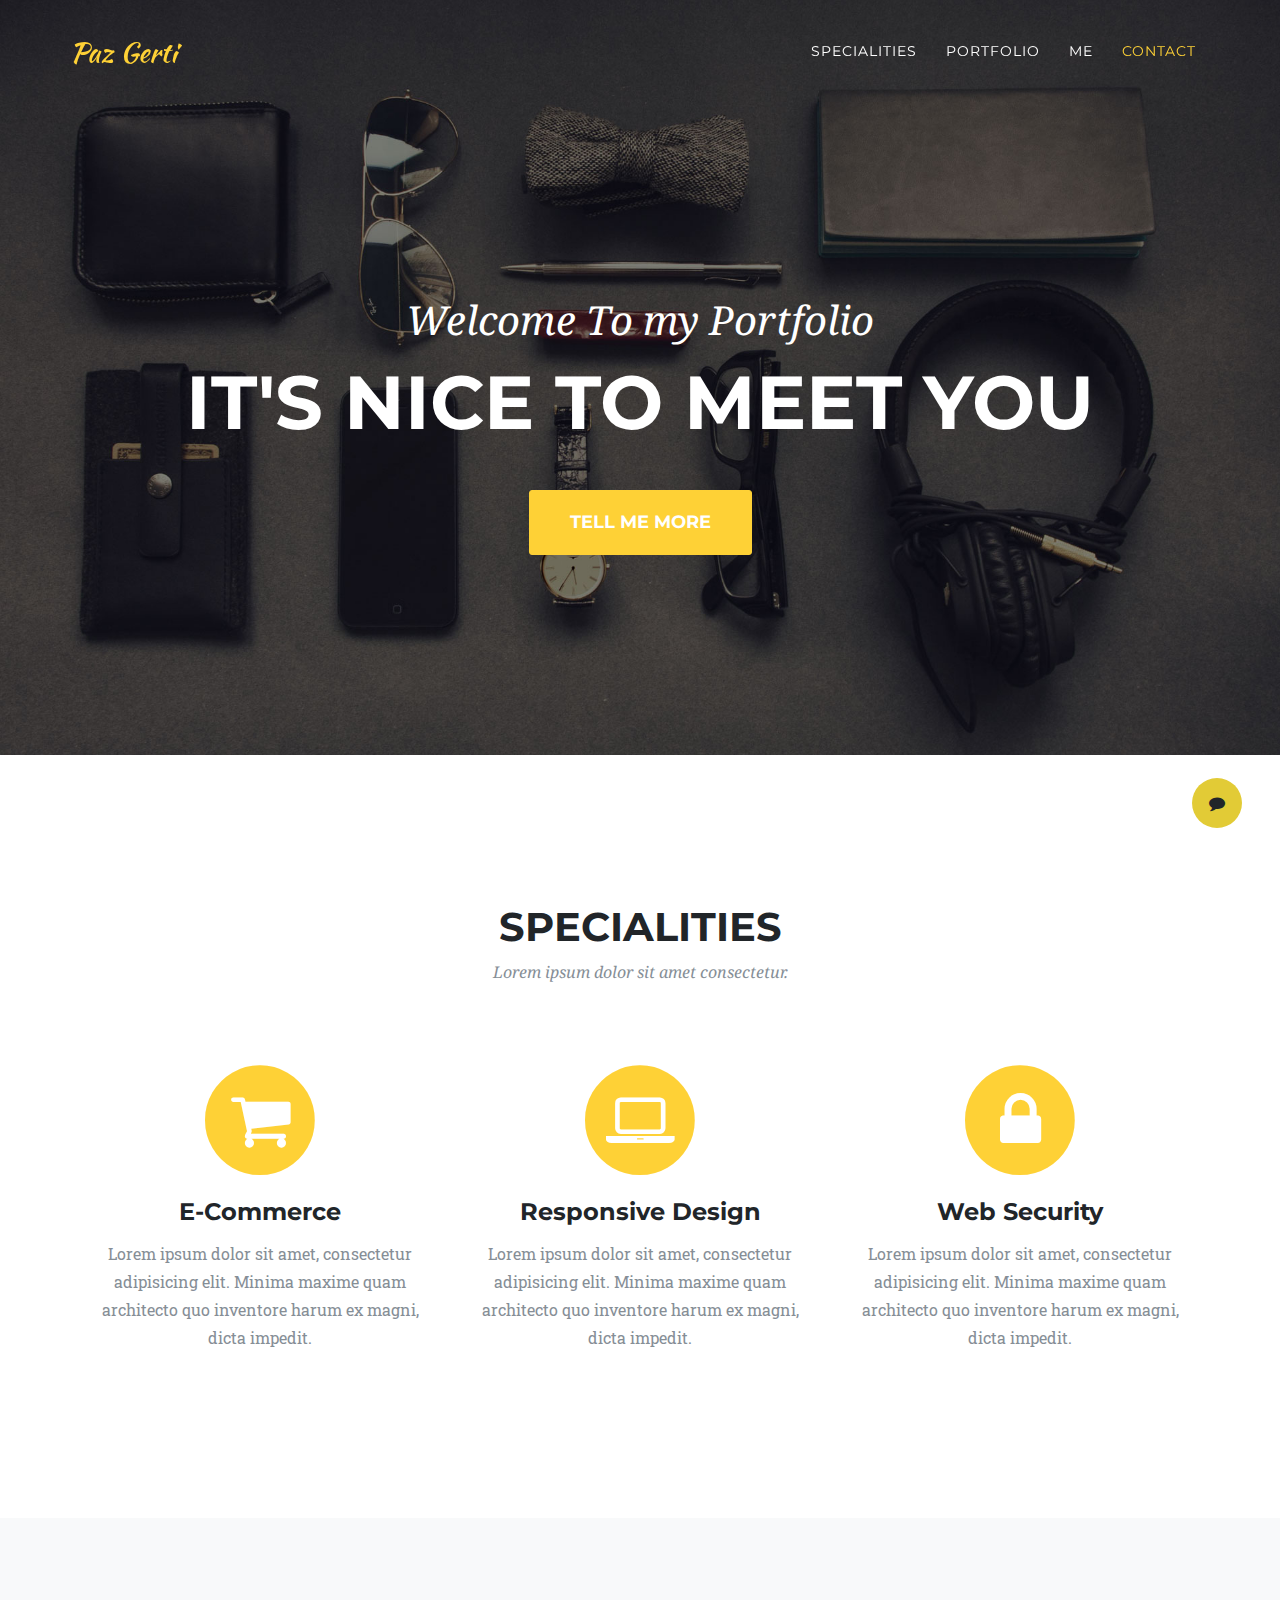
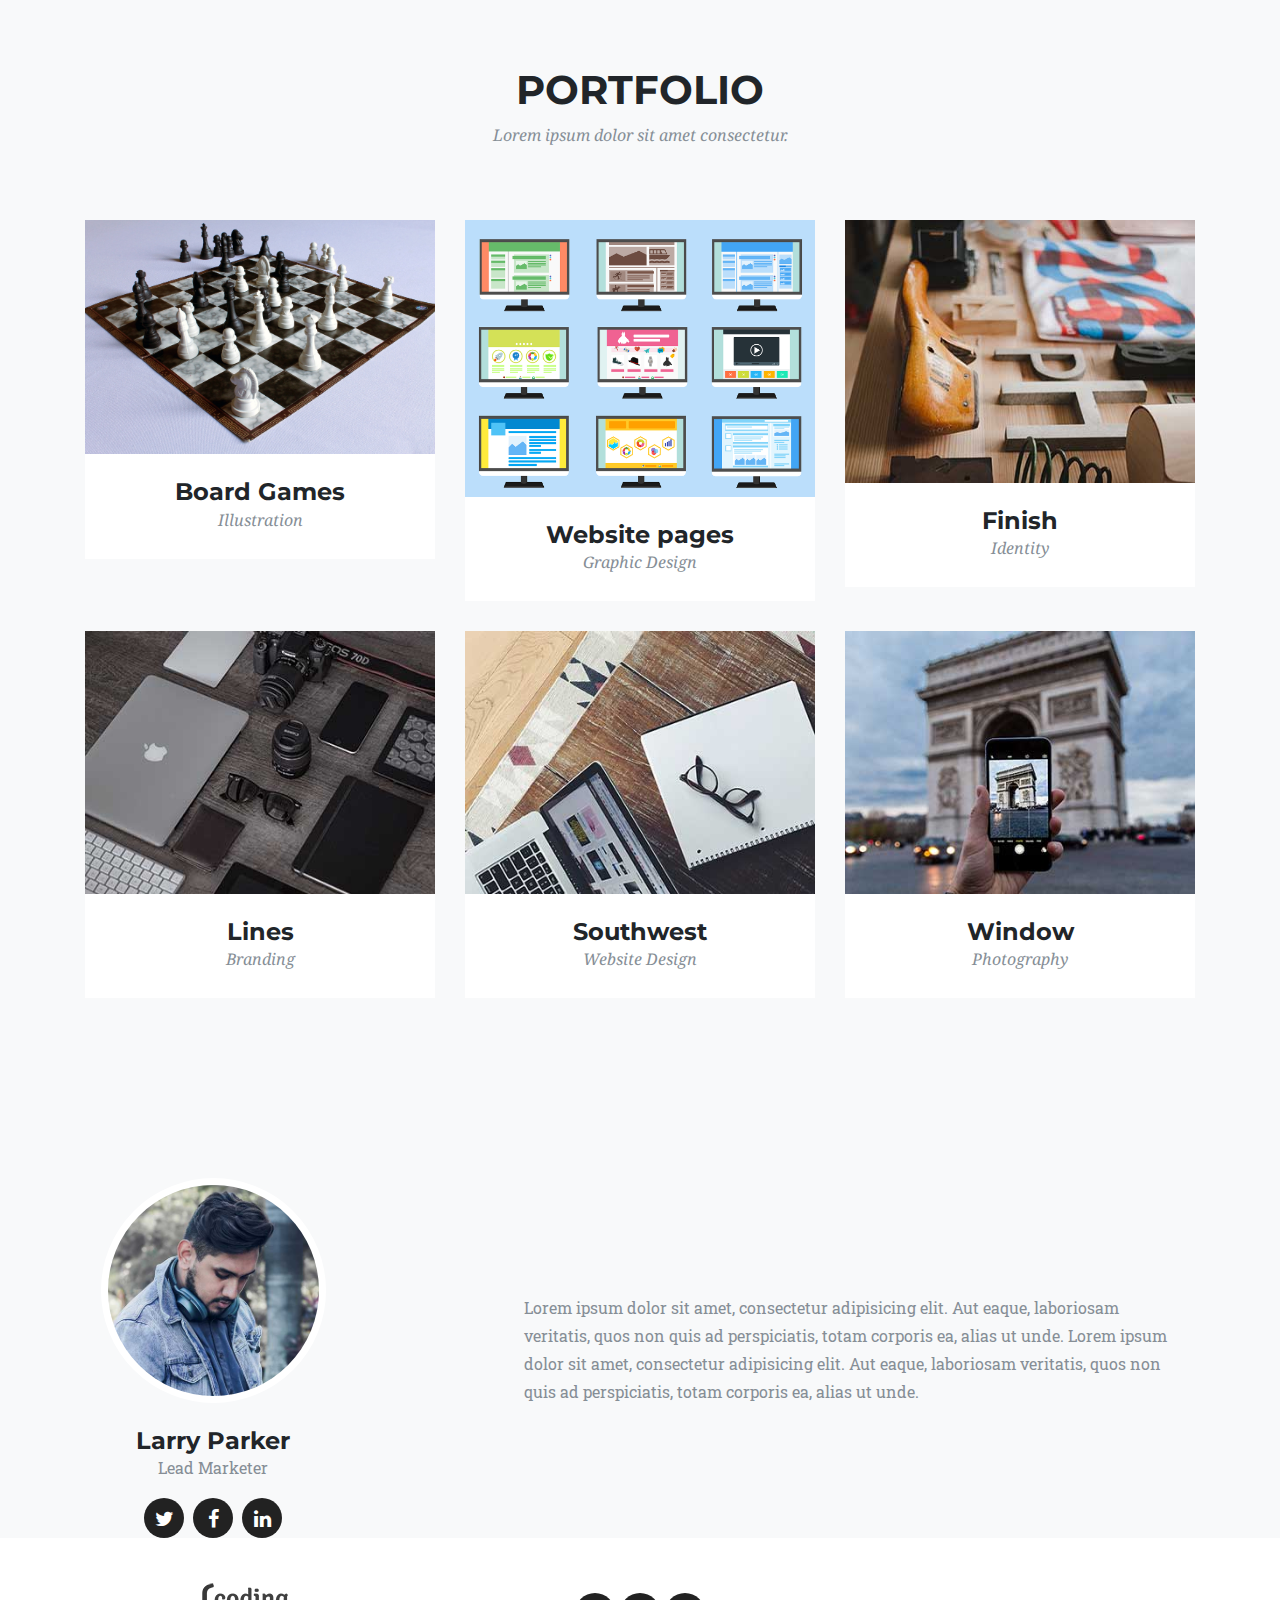
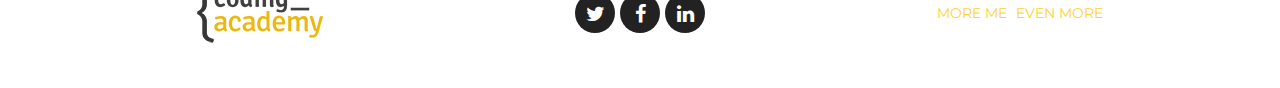
<file: index.html>
<!DOCTYPE html>
<html lang="en">

<head>

  <meta charset="utf-8">
  <meta name="viewport" content="width=device-width, initial-scale=1, shrink-to-fit=no">
  <meta name="description" content="">
  <meta name="author" content="">

  <title>Coding Academy</title>

  <!-- Bootstrap core CSS -->
  <link href="vendor/bootstrap/css/bootstrap.min.css" rel="stylesheet">

  <!-- Custom fonts for this template -->
  <link href="vendor/font-awesome/css/font-awesome.min.css" rel="stylesheet" type="text/css">
  <link href="https://fonts.googleapis.com/css?family=Montserrat:400,700" rel="stylesheet" type="text/css">
  <link href='https://fonts.googleapis.com/css?family=Kaushan+Script' rel='stylesheet' type='text/css'>
  <link href='https://fonts.googleapis.com/css?family=Droid+Serif:400,700,400italic,700italic' rel='stylesheet'
    type='text/css'>
  <link href='https://fonts.googleapis.com/css?family=Roboto+Slab:400,100,300,700' rel='stylesheet' type='text/css'>

  <!-- Custom styles for this template -->
  <link href="css/ca-gallery.css" rel="stylesheet">

</head>

<body id="page-top">
  <div class="offcanvas-btn" onClick="openCanvas()">
    <i class="fa fa-comment" aria-hidden="true"></i>
  </div>
  <aside class="offcanvas-aside">

    <!-- Contact -->
    <section id="contact" style="height:100%;">
      <div class="form-style-6">
        <h1>Contact Me</h1>
        <form>
        <input class="email" type="email" name="field1" placeholder="Your E-mail Address" />
        <input class="subject" type="text" name="field2" placeholder="Subject" />
        <textarea class="txt" name="field3" placeholder="Type your Message"></textarea>
        <input class="submit" type="submit" value="Submit" onclick="sendMail()"/>
        </form>
        </div>
    </section>

  </aside>

  <!-- Navigation -->
  <nav class="navbar navbar-expand-lg navbar-dark fixed-top" id="mainNav">
    <div class="container">
      <a class="navbar-brand js-scroll-trigger" href="#page-top">Paz Gerti</a>
      <button class="navbar-toggler navbar-toggler-right" type="button" data-toggle="collapse"
        data-target="#navbarResponsive" aria-controls="navbarResponsive" aria-expanded="false"
        aria-label="Toggle navigation">
        <i class="fa fa-bars"></i>
      </button>
      <div class="collapse navbar-collapse" id="navbarResponsive">
        <ul class="navbar-nav ml-auto">
          <li class="nav-item">
            <a class="nav-link js-scroll-trigger" href="#services">Specialities</a>
          </li>
          <li class="nav-item">
            <a class="nav-link js-scroll-trigger" href="#portfolio">Portfolio</a>
          </li>
          <li class="nav-item">
            <a class="nav-link js-scroll-trigger" href="#me">Me</a>
          </li>
          <li class="nav-item">
            <a class="nav-link js-scroll-trigger" href="#contact">Contact</a>
          </li>
        </ul>
      </div>
    </div>
  </nav>

  <!-- Header -->
  <header class="masthead">
    <div class="container">
      <div class="intro-text">
        <div class="intro-lead-in">Welcome To my Portfolio</div>
        <div class="intro-heading">It's Nice To Meet You</div>
        <a class="btn btn-xl js-scroll-trigger" href="#services">Tell Me More</a>
      </div>
    </div>
  </header>

  <!-- Services -->
  <section id="services">
    <div class="container">
      <div class="row">
        <div class="col-lg-12 text-center">
          <h2 class="section-heading">Specialities</h2>
          <h3 class="section-subheading text-muted">Lorem ipsum dolor sit amet consectetur.</h3>
        </div>
      </div>
      <div class="row text-center">
        <div class="col-md-4">
          <span class="fa-stack fa-4x">
            <i class="fa fa-circle fa-stack-2x text-primary"></i>
            <i class="fa fa-shopping-cart fa-stack-1x fa-inverse"></i>
          </span>
          <h4 class="service-heading">E-Commerce</h4>
          <p class="text-muted">Lorem ipsum dolor sit amet, consectetur adipisicing elit. Minima maxime quam architecto
            quo inventore harum ex
            magni, dicta impedit.</p>
        </div>
        <div class="col-md-4">
          <span class="fa-stack fa-4x">
            <i class="fa fa-circle fa-stack-2x text-primary"></i>
            <i class="fa fa-laptop fa-stack-1x fa-inverse"></i>
          </span>
          <h4 class="service-heading">Responsive Design</h4>
          <p class="text-muted">Lorem ipsum dolor sit amet, consectetur adipisicing elit. Minima maxime quam architecto
            quo inventore harum ex
            magni, dicta impedit.</p>
        </div>
        <div class="col-md-4">
          <span class="fa-stack fa-4x">
            <i class="fa fa-circle fa-stack-2x text-primary"></i>
            <i class="fa fa-lock fa-stack-1x fa-inverse"></i>
          </span>
          <h4 class="service-heading">Web Security</h4>
          <p class="text-muted">Lorem ipsum dolor sit amet, consectetur adipisicing elit. Minima maxime quam architecto
            quo inventore harum ex
            magni, dicta impedit.</p>
        </div>
      </div>
    </div>
  </section>

  <!-- Portfolio Grid -->
  <section class="bg-light" id="portfolio">
    <div class="container">
      <div class="row">
        <div class="col-lg-12 text-center">
          <h2 class="section-heading">Portfolio</h2>
          <h3 class="section-subheading text-muted">Lorem ipsum dolor sit amet consectetur.</h3>
        </div>
      </div>
      <div class="row">

        <!-- Board games -->
        <div class="col-md-4 col-sm-6 portfolio-item">
          <a class="portfolio-link" data-type="games" data-toggle="modal" href="#portfolioModal">
            <div class="portfolio-hover">
              <div class="portfolio-hover-content">
                <i class="fa fa-plus fa-3x"></i>
              </div>
            </div>
            <img class="img-fluid" src="img/portfolio/game3.jpg" alt="">
          </a>
          <div class="portfolio-caption">
            <h4>Board Games</h4>
            <p class="text-muted">Illustration</p>
          </div>
        </div>
        <div class="col-md-4 col-sm-6 portfolio-item">
          <a class="portfolio-link" data-type="webs" data-toggle="modal" href="#portfolioModal">
            <div class="portfolio-hover">
              <div class="portfolio-hover-content">
                <i class="fa fa-plus fa-3x"></i>
              </div>
            </div>
            <img class="img-fluid" src="img/web-page/website.png" alt="">
          </a>
          <div class="portfolio-caption">
            <h4>Website pages</h4>
            <p class="text-muted">Graphic Design</p>
          </div>
        </div>
        <div class="col-md-4 col-sm-6 portfolio-item">
          <a class="portfolio-link" data-toggle="modal" href="#portfolioModal3">
            <div class="portfolio-hover">
              <div class="portfolio-hover-content">
                <i class="fa fa-plus fa-3x"></i>
              </div>
            </div>
            <img class="img-fluid" src="img/portfolio/03-thumbnail.jpg" alt="">
          </a>
          <div class="portfolio-caption">
            <h4>Finish</h4>
            <p class="text-muted">Identity</p>
          </div>
        </div>
        <div class="col-md-4 col-sm-6 portfolio-item">
          <a class="portfolio-link" data-toggle="modal" href="#portfolioModal4">
            <div class="portfolio-hover">
              <div class="portfolio-hover-content">
                <i class="fa fa-plus fa-3x"></i>
              </div>
            </div>
            <img class="img-fluid" src="img/portfolio/04-thumbnail.jpg" alt="">
          </a>
          <div class="portfolio-caption">
            <h4>Lines</h4>
            <p class="text-muted">Branding</p>
          </div>
        </div>
        <div class="col-md-4 col-sm-6 portfolio-item">
          <a class="portfolio-link" data-toggle="modal" href="#portfolioModal5">
            <div class="portfolio-hover">
              <div class="portfolio-hover-content">
                <i class="fa fa-plus fa-3x"></i>
              </div>
            </div>
            <img class="img-fluid" src="img/portfolio/05-thumbnail.jpg" alt="">
          </a>
          <div class="portfolio-caption">
            <h4>Southwest</h4>
            <p class="text-muted">Website Design</p>
          </div>
        </div>
        <div class="col-md-4 col-sm-6 portfolio-item">
          <a class="portfolio-link" data-toggle="modal" href="#portfolioModal6">
            <div class="portfolio-hover">
              <div class="portfolio-hover-content">
                <i class="fa fa-plus fa-3x"></i>
              </div>
            </div>
            <img class="img-fluid" src="img/portfolio/06-thumbnail.jpg" alt="">
          </a>
          <div class="portfolio-caption">
            <h4>Window</h4>
            <p class="text-muted">Photography</p>
          </div>
        </div>
      </div>
    </div>
  </section>


  <!-- Me -->
  <section class="bg-light" id="me" style="padding: 0px;">
    <div class="row">
      <div class="col-sm-4">
        <div class="team-member">
          <img class="mx-auto rounded-circle" src="img/team/2.jpg" alt="">
          <h4>Larry Parker</h4>
          <p class="text-muted">Lead Marketer</p>
          <ul class="list-inline social-buttons">
            <li class="list-inline-item">
              <a href="#">
                <i class="fa fa-twitter"></i>
              </a>
            </li>
            <li class="list-inline-item">
              <a href="#">
                <i class="fa fa-facebook"></i>
              </a>
            </li>
            <li class="list-inline-item">
              <a href="#">
                <i class="fa fa-linkedin"></i>
              </a>
            </li>
          </ul>
        </div>
      </div>
      <div class="col-sm-8 flex-align-center">
        <p class="large text-muted  about-description">Lorem ipsum dolor sit amet, consectetur adipisicing elit. Aut
          eaque, laboriosam veritatis, quos non quis ad perspiciatis,
          totam corporis ea, alias ut unde. Lorem ipsum dolor sit amet, consectetur adipisicing elit. Aut eaque,
          laboriosam veritatis, quos non quis ad perspiciatis,
          totam corporis ea, alias ut unde.</p>
      </div>
    </div>
  </section>


  <!-- Footer -->
  <footer>
    <div class="container">
      <div class="row">
        <div class="col-md-4 flex-align-center">
          <a href="http://coding-academy.org" target="_blank">
            <img src="./img/ca-logo.png" alt="">
          </a>
        </div>
        <div class="col-md-4 flex-align-center">
          <ul class="list-inline social-buttons flex-align-center">
            <li class="list-inline-item">
              <a href="#">
                <i class="fa fa-twitter"></i>
              </a>
            </li>
            <li class="list-inline-item flex-align-center">
              <a href="#">
                <i class="fa fa-facebook"></i>
              </a>
            </li>
            <li class="list-inline-item">
              <a href="#">
                <i class="fa fa-linkedin"></i>
              </a>
            </li>
          </ul>
        </div>
        <div class="col-md-4 flex-align-center">
          <ul class="list-inline quicklinks">
            <li class="list-inline-item">
              <a href="#">More Me</a>
            </li>
            <li class="list-inline-item">
              <a href="#">Even More</a>
            </li>
          </ul>
        </div>
      </div>
    </div>
  </footer>

  <!-- Portfolio Modals -->

  <!-- Modal 1 -->
  <div class="portfolio-modal modal fade" id="portfolioModal" tabindex="-1" role="dialog" aria-hidden="true">
    <div class="modal-dialog">
      <div class="modal-content">
        <div class="close-modal" data-dismiss="modal">
          <div class="lr">
            <div class="rl"></div>
          </div>
        </div>

        <div class="container">
          <div class="row">
            <div class="col-lg-8 mx-auto">
              <!-- test  -->
              <div class="modal-body">
              </div>
            </div>
          </div>
        </div>
      </div>
    </div>
  </div>



  <!-- Bootstrap core JavaScript -->
  <script src="vendor/jquery/jquery.min.js"></script>
  <script src="vendor/popper/popper.min.js"></script>
  <script src="vendor/bootstrap/js/bootstrap.min.js"></script>

  <!-- Plugin JavaScript -->
  <script src="vendor/jquery-easing/jquery.easing.min.js"></script>

  <!-- Custom scripts for this template -->
  <script src="js/ca-gallery.js"></script>
  <script src="js/offCanvas.js"></script>
  <script src="js/main.js"></script>
  <script src="js/service-modal.js"></script>
  <script src="js/controller-modal.js"></script>


</body>

</html>
</file>
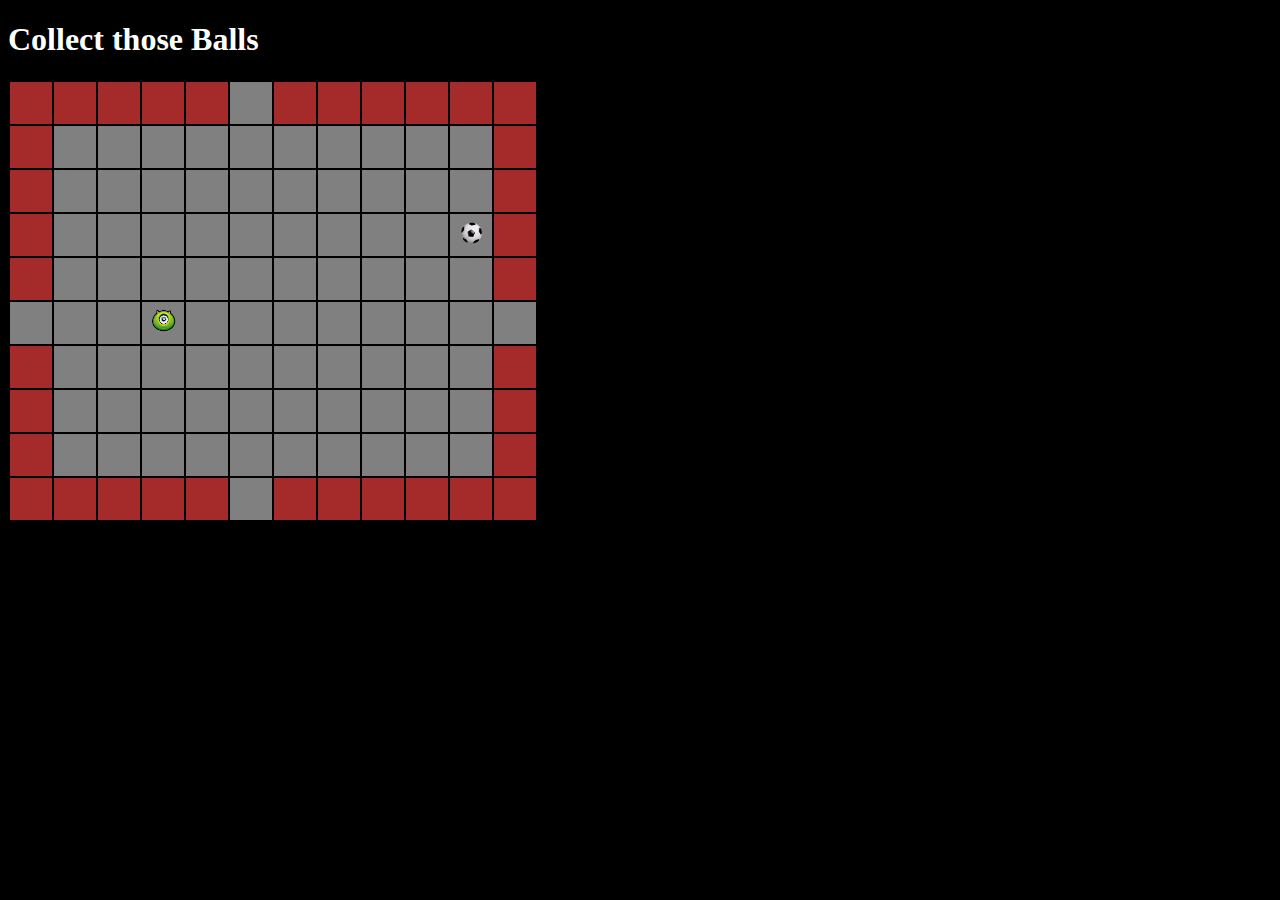
<file: proj/ball-board-proj/index.html>
<!doctype html>
<html lang="en">

<head>
  <meta charset="utf-8">
  <title>Collecting Balls</title>
  <link rel="stylesheet" href="css/style.css">
</head>

<body onload="init()" onkeyup="handleKey(event)">
  <h1>Collect those Balls</h1>
  <table>
    <tbody class="board"></tbody>
  </table>
  <button class="restart" onclick="restartGame(this)">Restart</button>
  <script src="js/app.js"></script>
</body>

</html>
</file>
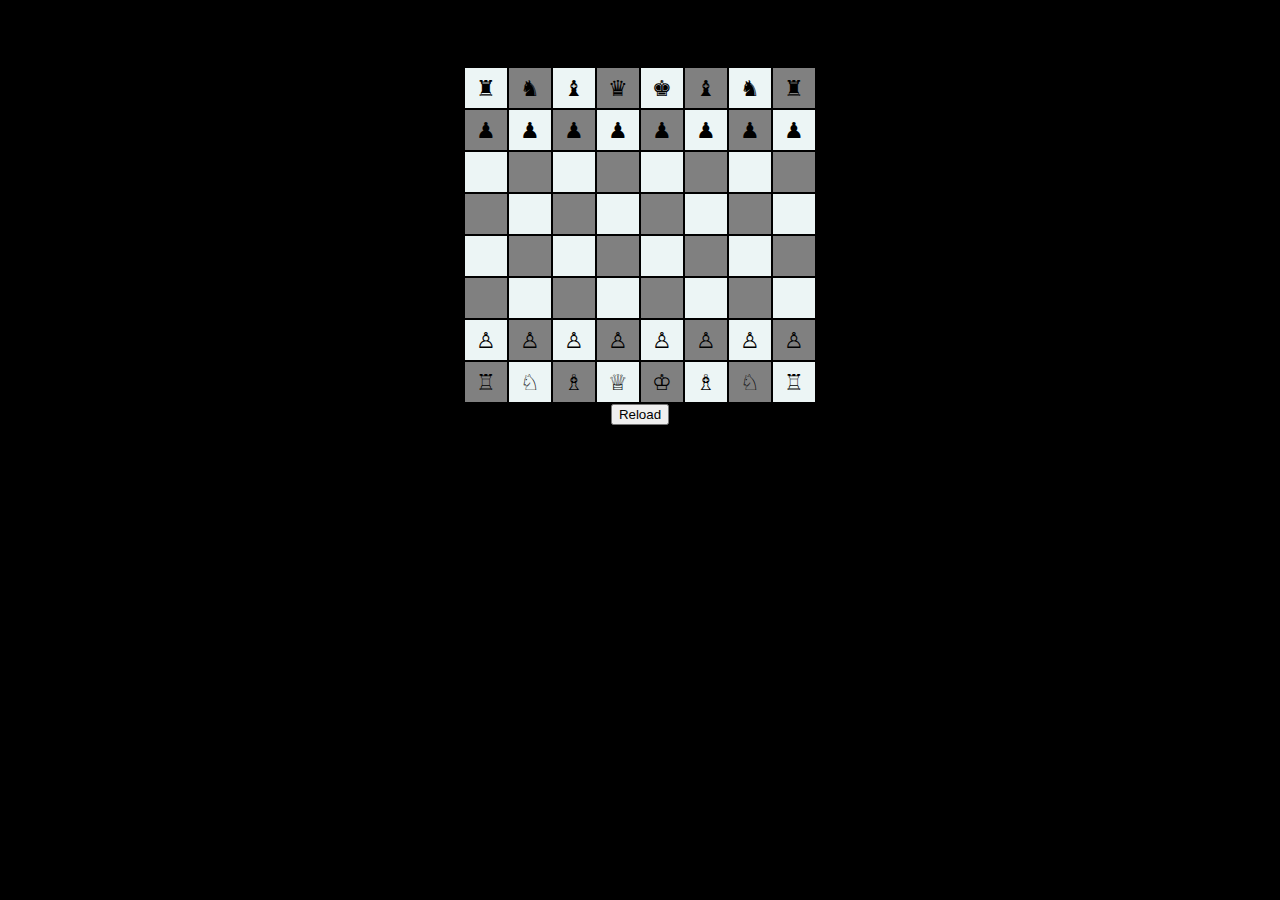
<file: proj/chess-proj/index.html>
<html>
    <head>
        <title>Playing Chess</title>
        <meta charset="utf-8" />
        <link rel="stylesheet" href="css/main.css">
    </head>
    
    <body onload="restartGame()" >

        <h1>Playing Chess</h1>
        
        <table class="center">
            <tbody class="game-board"></tbody>
        </table>


        <button onclick="restartGame()">Reload</button>
        <script src="js/main.js"></script>    
    </body>
    
    
</html>
</file>
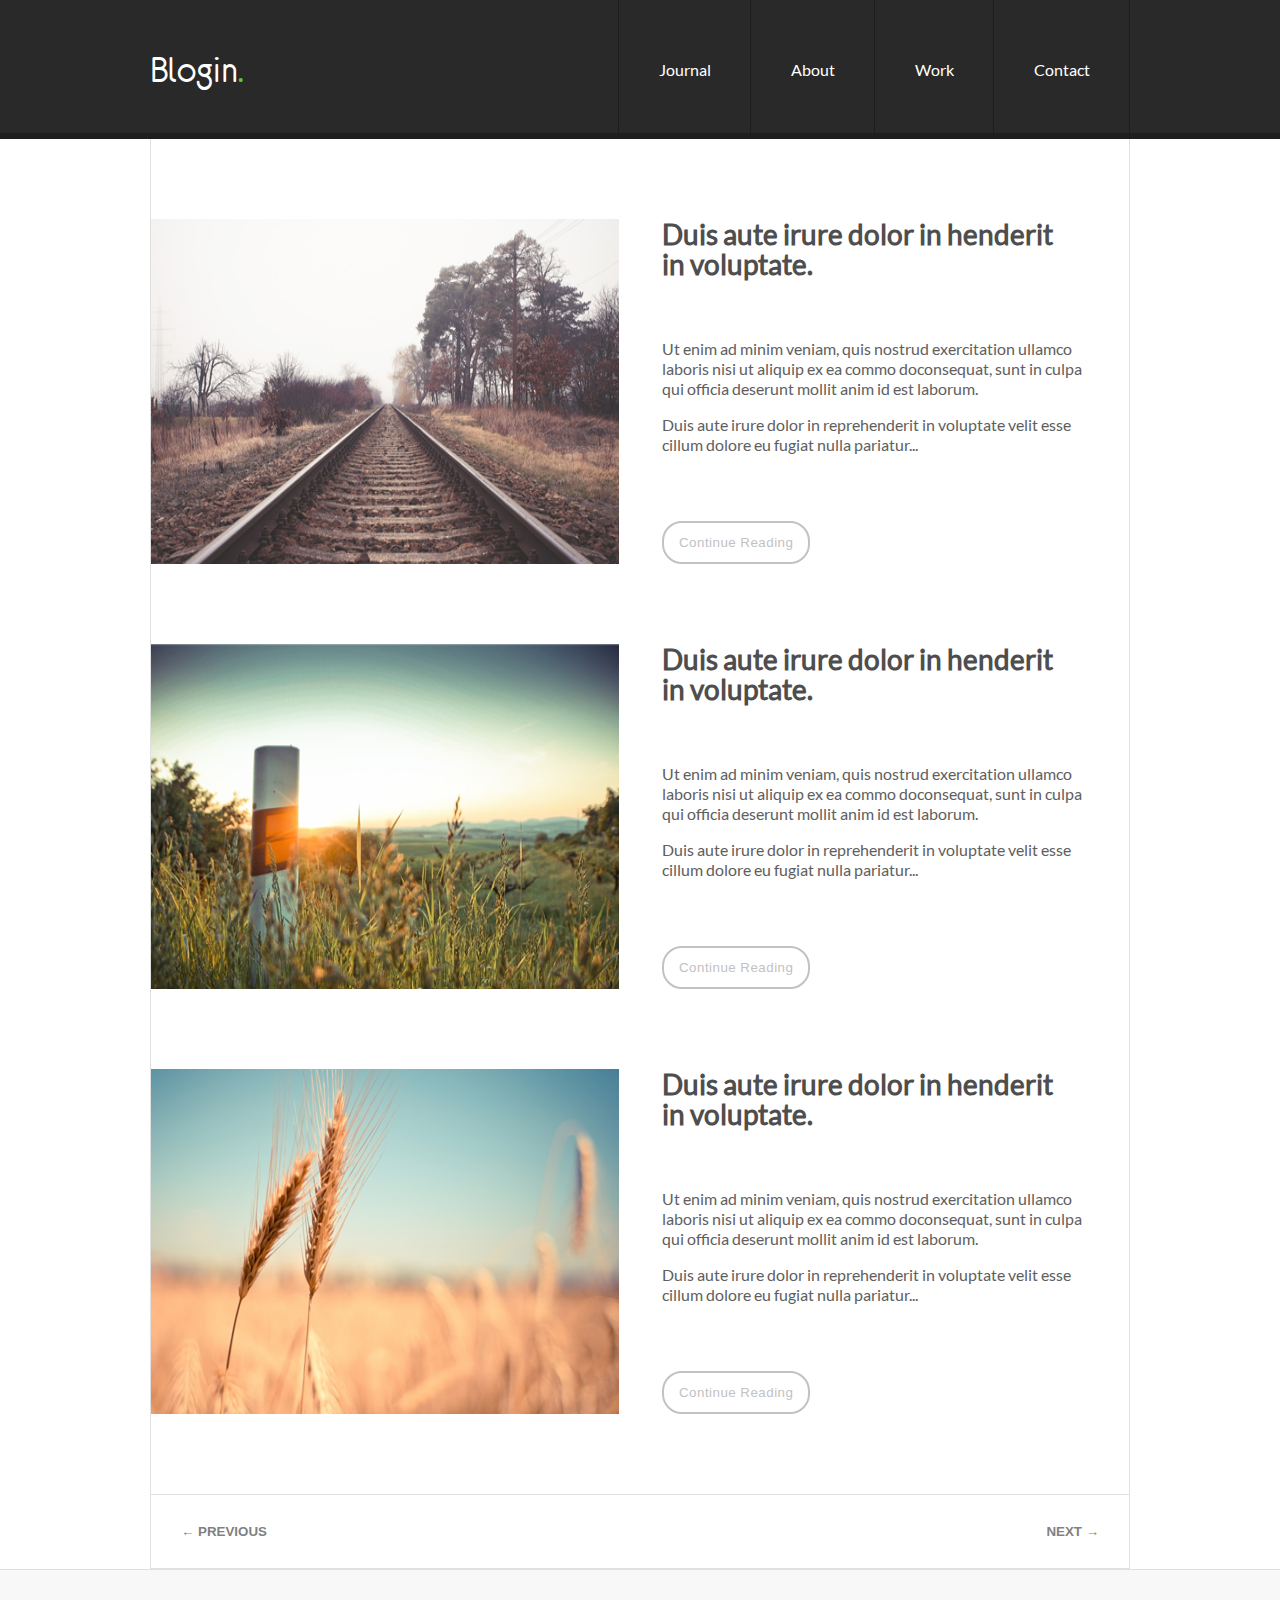
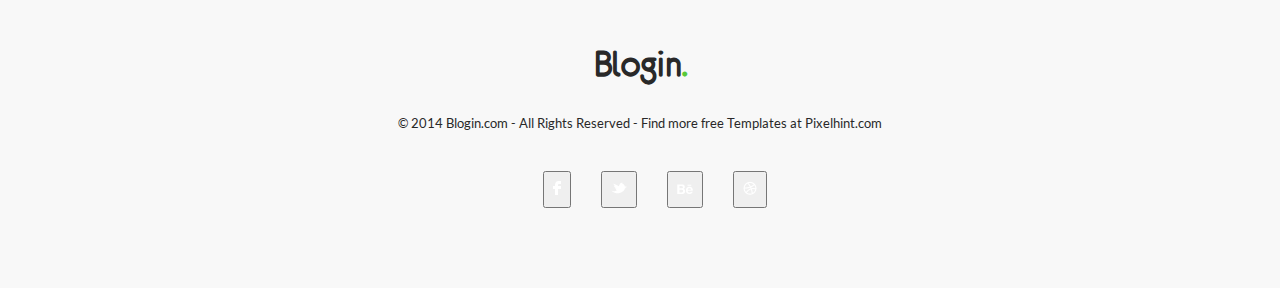
<file: proj/live-page/index.html>
<!DOCTYPE html>
<html lang="en">

<head>
    <meta charset="UTF-8">
    <meta name="viewport" content="width=device-width, initial-scale=1.0">
    <meta http-equiv="X-UA-Compatible" content="ie=edge">
    <title>Document</title>
    <link rel="stylesheet" href="styles/style.css">

    <link rel="stylesheet" href="styles/style-media.css">
</head>

<body>

    <div class="screen" onclick="toggleMenu()"></div>
    <div class="second-screen"></div>

    <header class="main-header">
        <div class="container flex space-between align-center">
            <div class="logo">Blogin<span>.</span></div>
            <button class="menu-btn" onclick="toggleMenu()">☰</button>
            <ul class="main-nav flex clean-list">
                <li class="flex justify-center" onmouseleave="removeSubHeader()">
                    <a href="#" onclick="toggleSubHeader()" onmouseenter="addSubHeader()">Journal</a>
                    <section class="sub-header">
                        <ul class="clean-list">
                            <li>Oktober 2016</li>
                            <li>January 2017</li>
                            <li>April 2017</li>
                            <li>July 2017 </li>
                        </ul>
                    </section>
                </li>
                <li><a href="#">About</a></li>
                <li><a href="#">Work</a></li>
                <li><a href="#">Contact</a></li>
            </ul>
        </div>
    </header>



    <main class="card-container container border">
        <section class="card flex">
            <img class="card-image block" src="img/Layer_2.png">
            <div class="card-content">
                <h2>Duis aute irure dolor in
                    henderit in voluptate.</h2>
                <p>Ut enim ad minim veniam, quis nostrud exercitation ullamco laboris nisi ut aliquip ex ea commo
                    doconsequat, sunt in culpa qui officia deserunt mollit anim id est laborum.</p>
                <p>
                    Duis aute irure dolor in reprehenderit in voluptate velit esse cillum dolore eu fugiat nulla
                    pariatur...
                </p>
                <button onclick="toggleContent()">Continue Reading</button>
            </div>
            <div class="more-content">
                <h3>Join us to get access to the latest stories</h3>
                <p>Lorem ipsum dolor sit, amet consectetur adipisicing elit. Nobis dolores eaque cum cupiditate quo at,
                    officia porro corporis. Consequatur harum a unde quae sunt iusto veniam enim, consectetur sed.</p>
                <form class="form">
                    <input type="email" class="form__field" placeholder="Your E-Mail Address" />
                    <button class="content-btn">Submit</button>
                    <button class="content-btn" onclick="toggleContent()">Close</button>
                </form>
            </div>
        </section>
        <section class="card flex">
            <img class="card-image block" src="img/Layer_3.png">
            <div class="card-content">
                <h2>Duis aute irure dolor in
                    henderit in voluptate.</h2>
                <p>Ut enim ad minim veniam, quis nostrud exercitation ullamco laboris nisi ut aliquip ex ea commo
                    doconsequat, sunt in culpa qui officia deserunt mollit anim id est laborum.</p>
                <p>
                    Duis aute irure dolor in reprehenderit in voluptate velit esse cillum dolore eu fugiat nulla
                    pariatur...
                </p>
                <button onclick="toggleContent()">Continue Reading</button>
            </div>
        </section>
        <section class="card flex p-bottom">
            <img class="card-image block" src="img/Layer_4.png">
            <div class="card-content">
                <h2>Duis aute irure dolor in
                    henderit in voluptate.</h2>
                <p>Ut enim ad minim veniam, quis nostrud exercitation ullamco laboris nisi ut aliquip ex ea commo
                    doconsequat, sunt in culpa qui officia deserunt mollit anim id est laborum.</p>
                <p>
                    Duis aute irure dolor in reprehenderit in voluptate velit esse cillum dolore eu fugiat nulla
                    pariatur...
                </p>
                <button onclick="toggleContent()">Continue Reading</button>
            </div>
        </section>
        <div class="paging container flex space-between">
            <button class="paging-bt"><strong> ← PREVIOUS</strong></button>
            <button class="paging-bt"><strong>NEXT →</strong></button>
        </div>
    </main>

    <footer>
        <h2 class="logo">Blogin<span>.</span></h2>
        <small>© 2014 Blogin.com - All Rights Reserved - Find more free Templates at Pixelhint.com</small>
        <div class=" m-top footer-links flex ">
            <button><img src="img/F.png"></button>
            <button><img src="img/L.png"></button>
            <button><img src="img/E.png"></button>
            <button><img src="img/D.png"></button>
        </div>
    </footer>

    <script>

        var gIsShownSubHead = false;

        var elMenu = document.querySelector('.main-nav');
        function toggleMenu() {
            document.body.classList.toggle('open-menu');
            if(gIsShownSubHead) toggleSubHeader();
        }

        var elContent = document.querySelector('.more-content');
        function toggleContent() {
            elContent.classList.toggle('visible');
            document.querySelector('.second-screen').classList.toggle('visible');
        }

        function addSubHeader() {
            if (checkScreenResize())
                document.querySelector('.sub-header').classList.add('effect');
        }

        function removeSubHeader() {
            if (checkScreenResize())
                document.querySelector('.sub-header').classList.remove('effect');
        }

        function toggleSubHeader() {
            if (!checkScreenResize())
                document.querySelector('.sub-header').classList.toggle('effect');
            gIsShownSubHead = !gIsShownSubHead;
        }


        function checkScreenResize() {
            var width = parseInt(window.innerWidth);
            if (width <= 600) return false;
            return true;
        }


    </script>
</body>

</html>
</file>
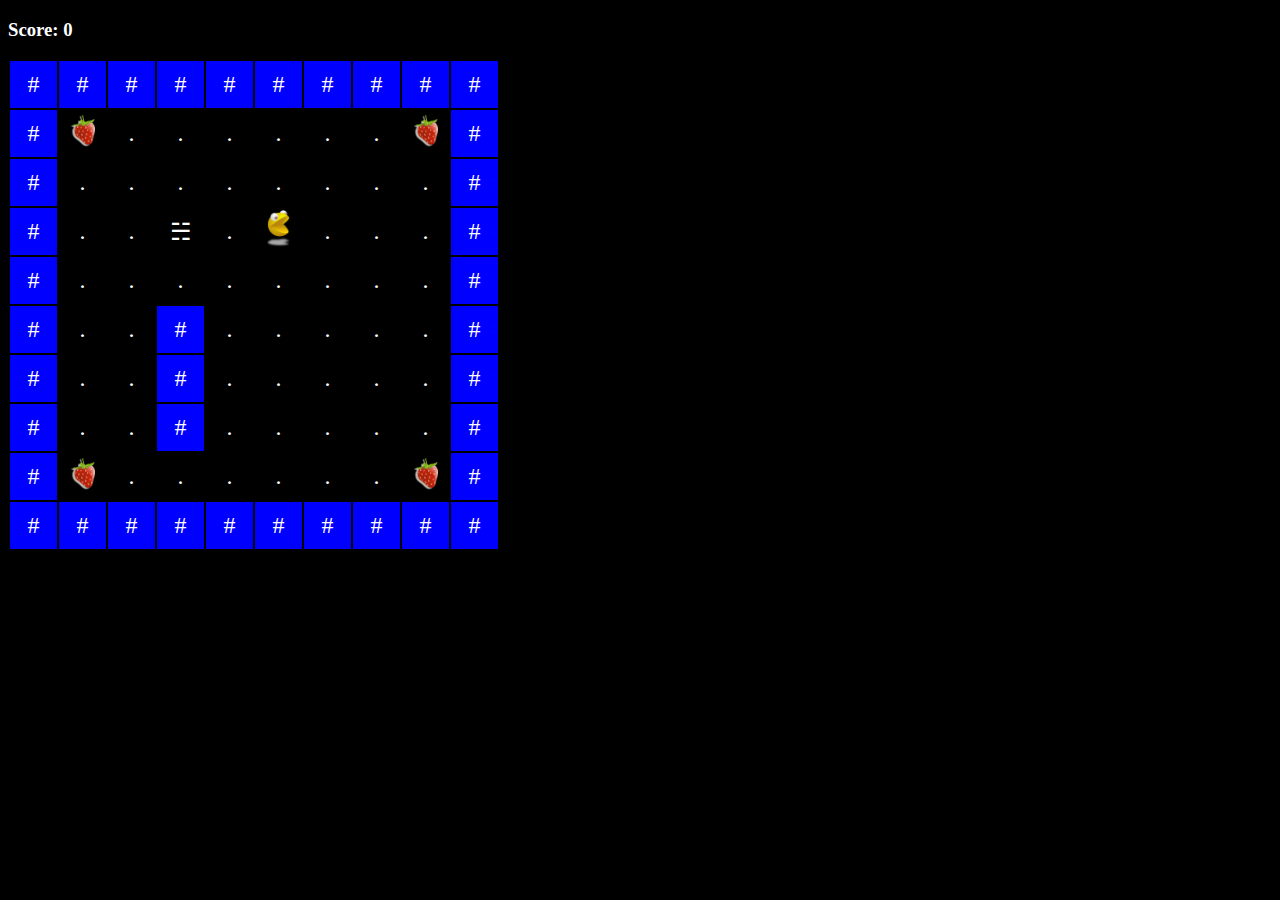
<file: proj/pacman-starter/index.html>
<!doctype html>
<html>

<head>
  <meta charset="utf-8">
  <title>Pacman</title>
  <link rel="stylesheet" href="css/app.css" />
</head>

<body onload="init()" onkeydown="movePacman(event)">
  <header>
    <h1 class="msg"></h1>
    <h3>Score: <span>0</span> </h3>
  </header>
  <div class="board-container"></div>

  <button class="end-game" onclick="restartGame(this)">Play again?</button>


  <script src="js/util.js"></script>
  <script src="js/game.js"></script>
  <script src="js/pacman.js"></script>
  <script src="js/ghosts.js"></script>
  <script src="js/cherry.js"></script>
</body>

</html>
</file>
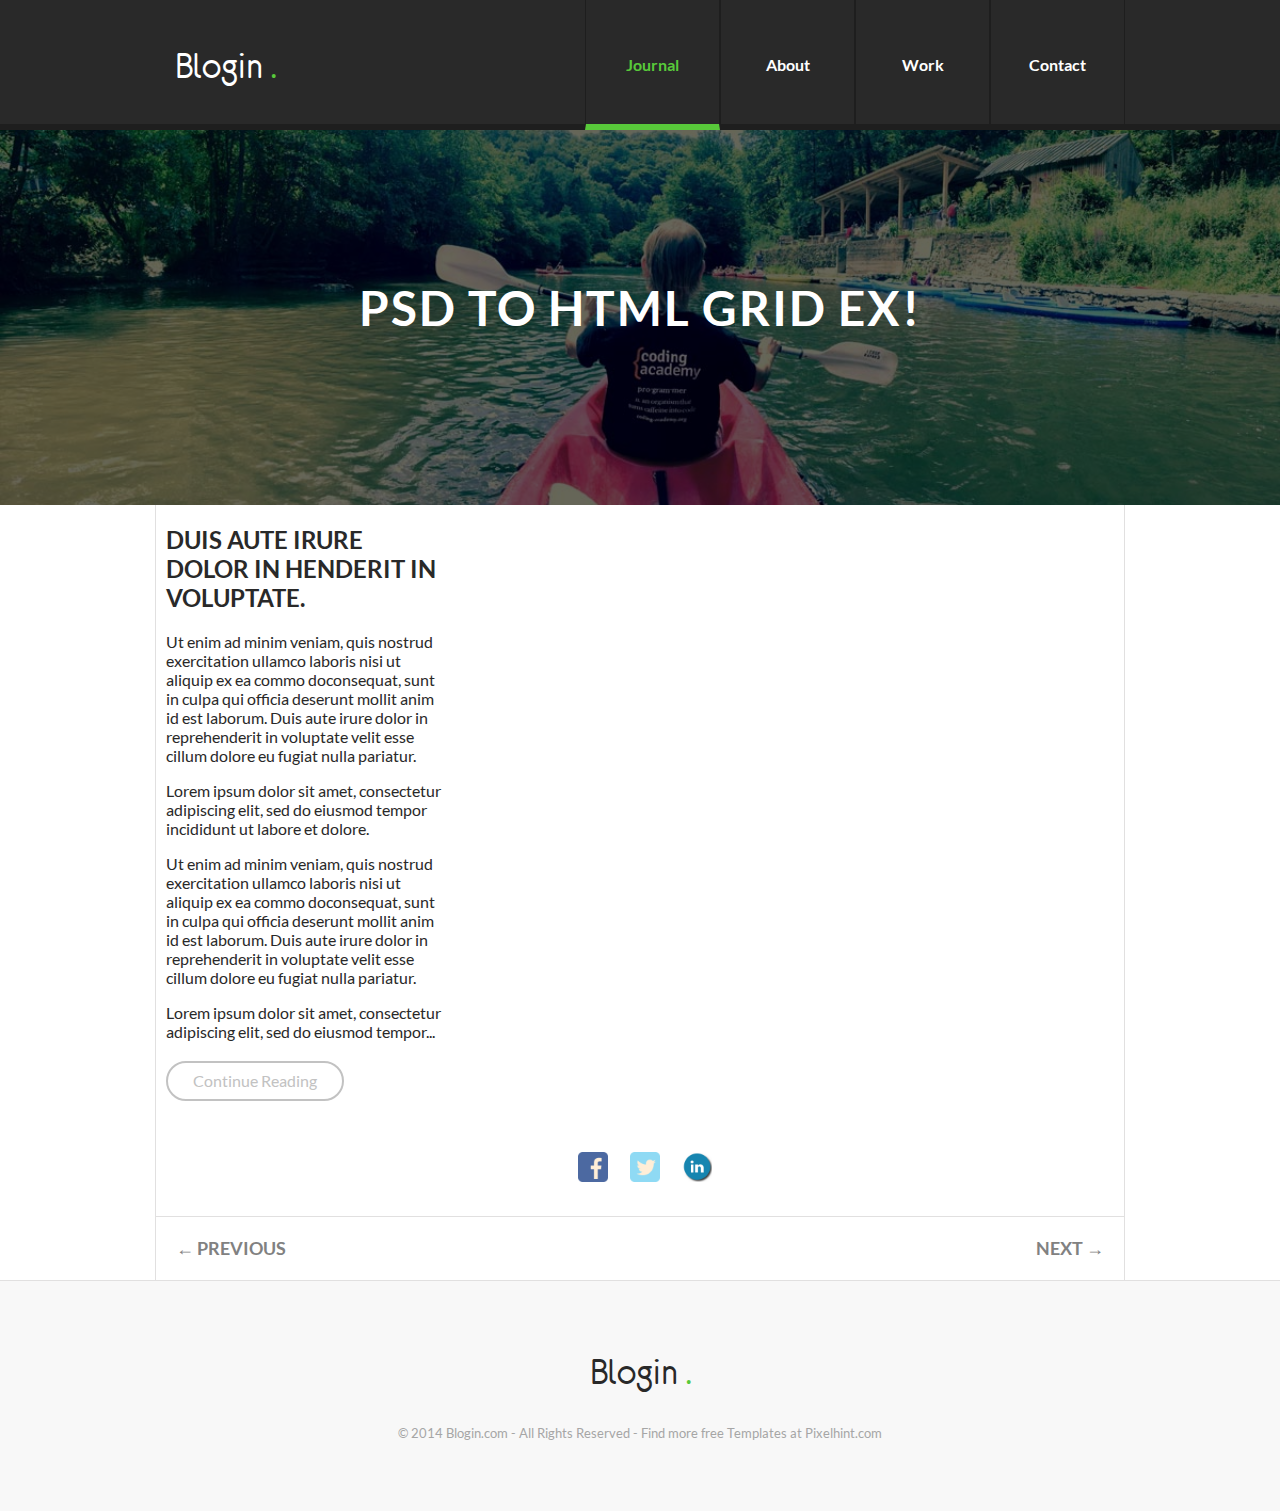
<file: proj/Site-no-grid/index.html>
<!DOCTYPE html>
<html lang="en">

<head>
    <meta charset="UTF-8">
    <meta name="viewport" content="width=device-width, initial-scale=1.0">
    <meta http-equiv="X-UA-Compatible" content="ie=edge">
    <title>PSD 2 HTML - Grid ex!</title>
    <link rel="stylesheet" href="css/style.css">
</head>

<body onload="init()">

    <header>
        <section class="container header-wrapper flex align-center">
            <div class="logo flex-1">
                Blogin
                <span>.</span>
            </div>
            <nav id="mainMenu" class="main-menu-wrapper">
                <ul class="main-menu clean-list flex align-center">
                    <li>
                        <a href="#" class="active">Journal</a>
                    </li>
                    <li>
                        <a href="#">About</a>
                    </li>
                    <li>
                        <a href="#">Work</a>
                    </li>
                    <li>
                        <a href="#">Contact</a>
                    </li>
                </ul>
                <button class="toggle-menu-btn fa" onclick="toggleMenu()" alt="Open main menu"></button>
                <div class="toggle-menu-screen screen" onclick="toggleMenu()" alt="toggle main menu"></div>
            </nav>

        </section>
    </header>

    <div class="hero flex justify-center align-center">
        <h1>PSD to Html grid ex!</h1>
    </div>

    <main>

        <section class="container main-wrapper flex space-between">
            <div class="image-container">
                <div class="first-panel text-wrapper">

                    <h2>Duis aute irure dolor in henderit in voluptate.</h2>

                    <p>Ut enim ad minim veniam, quis nostrud exercitation ullamco laboris nisi ut aliquip ex ea commo
                        doconsequat,
                        sunt in culpa qui officia deserunt mollit anim id est laborum. Duis aute irure dolor in
                        reprehenderit
                        in voluptate velit esse cillum dolore eu fugiat nulla pariatur.</p>

                    <p>Lorem ipsum dolor sit amet, consectetur adipiscing elit, sed do eiusmod tempor incididunt ut
                        labore
                        et dolore.</p>

                    <p>Ut enim ad minim veniam, quis nostrud exercitation ullamco laboris nisi ut aliquip ex ea commo
                        doconsequat,
                        sunt in culpa qui officia deserunt mollit anim id est laborum. Duis aute irure dolor in
                        reprehenderit
                        in voluptate velit esse cillum dolore eu fugiat nulla pariatur.</p>
                    <p>Lorem ipsum dolor sit amet, consectetur adipiscing elit, sed do eiusmod tempor...</p>

                    <a href="#" class="more ">Continue Reading</a>
                </div>


                <div class="second-panel"></div>
                <div class="third-panel"></div>
                <div class="fourth-panel"></div>
            </div>


        </section>


        <div class="links-button main-wrapper container flex ">
            <button><img src="images/facebook_logo.png"></button>
            <button><img src="images/twitter.png"></button>
            <button><img src="images/li.jpg"></button>
        </div>

        <section class="pager main-pager container flex space-between">
            <button class="prev">Previous</button>
            <button class="next">Next</button>
        </section>

    </main>

    <footer>

        <section class="container">
            <div class="logo">
                Blogin
                <span>.</span>
            </div>
            <small>© 2014 Blogin.com - All Rights Reserved - Find more free Templates at Pixelhint.com</small>
        </section>


    </footer>

    <script>

        const IMG_KEY = 'img';
        var gImgs;

        function init() {
            getImgs();
            renderBgcImgs();
        }

        function getImgs() {
            if (localStorage.getItem(IMG_KEY)) {
                gImgs = loadImgsFromStorage(IMG_KEY);
            }
            else {
                gImgs = createImgs();
                saveImgsToStorage(IMG_KEY, gImgs);
            }
        }

        function createImgs() {
            var imgs = ['https://i.imgur.com/VOyjtrC.jpg',
                'https://i.imgur.com/5Z9HJbk.jpg',
                'https://i.imgur.com/9IMw8hH.jpg'];
            return imgs;
        }

        function renderBgcImgs() {
            var elContainer = document.querySelector('.image-container');
            for (var i = 1; i < elContainer.children.length; i++) {
                elContainer.children[i].style.backgroundImage = `url(${gImgs[i - 1]})`;
            }
        }


        function toggleMenu() {
            var mainMenu = document.getElementById('mainMenu');
            console.log(mainMenu);
            mainMenu.classList.toggle('open');
        }

        function saveImgsToStorage(IMG_KEY, gImgs) {
            localStorage.setItem(IMG_KEY, JSON.stringify(gImgs));
        }

        function loadImgsFromStorage(IMG_KEY) {
            var str = localStorage.getItem(IMG_KEY);
            var value = JSON.parse(str)
            return value;
        }


    </script>
</body>

</html>
</file>
<file: css/ca-gallery.css>
body {
    overflow-x: hidden;
    font-family: 'Roboto Slab', 'Helvetica Neue', Helvetica, Arial, sans-serif;
}
p {
    line-height: 1.75;
}
a {
    color: #fed136;
}
a.active,
a:active,
a:focus,
a:hover {
    color: #fec503;
}
h1,
h2,
h3,
h4,
h5,
h6 {
    font-weight: 700;
    font-family: 'Montserrat', 'Helvetica Neue', Helvetica, Arial, sans-serif;
    text-transform: uppercase;
}
section {
    padding: 100px 0;
}
section h2.section-heading {
    font-size: 40px;
    margin-top: 0;
    margin-bottom: 15px;
}
section h3.section-subheading {
    font-size: 16px;
    font-weight: 400;
    font-style: italic;
    margin-bottom: 75px;
    text-transform: none;
    font-family: 'Droid Serif', 'Helvetica Neue', Helvetica, Arial, sans-serif;
}
@media (min-width: 768px) {
    section {
        padding: 150px 0;
    }
}
::-moz-selection {
    background: #fed136;
    text-shadow: none;
}
::selection {
    background: #fed136;
    text-shadow: none;
}
img::selection {
    background: transparent;
}
img::-moz-selection {
    background: transparent;
}
body {
    -webkit-tap-highlight-color: #fed136;
}
.offcanvas-btn {
    z-index: 100000;
    position: fixed;
    bottom: 8%;
    right: 3%;
    height: 50px;
    width: 50px;
    background: #e2cb36;
    border-radius: 50%;
    display: flex;
    justify-content: center;
    align-items: center;
    cursor: pointer;
    margin-right: 0;
    transition: all 0.3s ease;
}
.offcanvas-btn-open {
    margin-right: 80vw;
}
.offcanvas-aside {
    position: fixed;
    height: 100%;
    width: 80vw;
    right: -80vw;
    z-index: 10;
    background-color: #a3f3a3cf;;
    transition: all 0.3s ease;
    display: flex;
    flex-direction: column;
    align-items: center;
    justify-content: space-around;
}
.offcanvas-aside img {
    border-radius: 50%;
}
.offcanvas-aside p {
    text-align: center;
}
.offcanvas-aside .offcanvas-content-suffix {
    height: 20%;
}

@media (min-width: 575px) {
    .offcanvas-btn-open {
        margin-right: 30vw;
    }
    .offcanvas-aside {
        width: 30vw;
        right: -30vw;
    }
}
.offcanvas-aside-open {
    right: 0;
    
}

#mainNav {
    background-color: #222222;
    z-index: 5;
}
#mainNav .navbar-toggler {
    font-size: 12px;
    right: 0;
    padding: 13px;
    text-transform: uppercase;
    color: white;
    border: 0;
    background-color: #fed136;
    font-family: 'Montserrat', 'Helvetica Neue', Helvetica, Arial, sans-serif;
    text-transform: uppercase;
}
#mainNav .navbar-brand {
    color: #fed136;
    font-family: 'Kaushan Script', 'Helvetica Neue', Helvetica, Arial, cursive;
}
#mainNav .navbar-brand.active,
#mainNav .navbar-brand:active,
#mainNav .navbar-brand:focus,
#mainNav .navbar-brand:hover {
    color: #fec503;
}
#mainNav .navbar-nav .nav-item .nav-link {
    font-size: 90%;
    font-weight: 400;
    padding: 0.75em 0;
    letter-spacing: 1px;
    color: white;
    font-family: 'Montserrat', 'Helvetica Neue', Helvetica, Arial, sans-serif;
    text-transform: uppercase;
}
#mainNav .navbar-nav .nav-item .nav-link.active,
#mainNav .navbar-nav .nav-item .nav-link:hover {
    color: #fed136;
}
@media (min-width: 992px) {
    
    #mainNav {
        padding-top: 25px;
        padding-bottom: 25px;
        -webkit-transition: padding-top 0.3s, padding-bottom 0.3s;
        -moz-transition: padding-top 0.3s, padding-bottom 0.3s;
        transition: padding-top 0.3s, padding-bottom 0.3s;
        border: none;
        background-color: transparent;
    }
    #mainNav .navbar-brand {
        font-size: 1.75em;
        -webkit-transition: all 0.3s;
        -moz-transition: all 0.3s;
        transition: all 0.3s;
    }
    #mainNav .navbar-nav .nav-item .nav-link {
        padding: 1.1em 1em !important;
    }
    #mainNav.navbar-shrink {
        padding-top: 0;
        padding-bottom: 0;
        background-color: #222222;
    }
    #mainNav.navbar-shrink .navbar-brand {
        font-size: 1.25em;
        padding: 12px 0;
    }
   
}
header.masthead {
    text-align: center;
    color: white;
    background-image: url("../img/header-bg.jpg");
    background-repeat: no-repeat;
    background-attachment: scroll;
    background-position: center center;
    -webkit-background-size: cover;
    -moz-background-size: cover;
    -o-background-size: cover;
    background-size: cover;
}
header.masthead .intro-text {
    padding-top: 150px;
    padding-bottom: 100px;
}
header.masthead .intro-text .intro-lead-in {
    font-size: 22px;
    font-style: italic;
    line-height: 22px;
    margin-bottom: 25px;
    font-family: 'Droid Serif', 'Helvetica Neue', Helvetica, Arial, sans-serif;
}
header.masthead .intro-text .intro-heading {
    font-size: 50px;
    font-weight: 700;
    line-height: 50px;
    margin-bottom: 25px;
    font-family: 'Montserrat', 'Helvetica Neue', Helvetica, Arial, sans-serif;
    text-transform: uppercase;
}
@media (min-width: 768px) {
    header.masthead .intro-text {
        padding-top: 300px;
        padding-bottom: 200px;
    }
    header.masthead .intro-text .intro-lead-in {
        font-size: 40px;
        font-style: italic;
        line-height: 40px;
        margin-bottom: 25px;
        font-family: 'Droid Serif', 'Helvetica Neue', Helvetica, Arial, sans-serif;
    }
    header.masthead .intro-text .intro-heading {
        font-size: 75px;
        font-weight: 700;
        line-height: 75px;
        margin-bottom: 50px;
        font-family: 'Montserrat', 'Helvetica Neue', Helvetica, Arial, sans-serif;
        text-transform: uppercase;
    }
}
.service-heading {
    margin: 15px 0;
    text-transform: none;
}

#portfolio .portfolio-item {
    right: 0;
    margin: 0 0 15px;
}
#portfolio .portfolio-item .portfolio-link {
    position: relative;
    display: block;
    max-width: 400px;
    margin: 0 auto;
    cursor: pointer;
}
#portfolio .portfolio-item .portfolio-link .portfolio-hover {
    position: absolute;
    width: 100%;
    height: 100%;
    -webkit-transition: all ease 0.5s;
    -moz-transition: all ease 0.5s;
    transition: all ease 0.5s;
    opacity: 0;
    background: rgba(254, 209, 54, 0.9);
}
#portfolio .portfolio-item .portfolio-link .portfolio-hover:hover {
    opacity: 1;
}
#portfolio .portfolio-item .portfolio-link .portfolio-hover .portfolio-hover-content {
    font-size: 20px;
    position: absolute;
    top: 50%;
    width: 100%;
    height: 20px;
    margin-top: -12px;
    text-align: center;
    color: white;
}
#portfolio .portfolio-item .portfolio-link .portfolio-hover .portfolio-hover-content i {
    margin-top: -12px;
}
#portfolio .portfolio-item .portfolio-link .portfolio-hover .portfolio-hover-content h3,
#portfolio .portfolio-item .portfolio-link .portfolio-hover .portfolio-hover-content h4 {
    margin: 0;
}
#portfolio .portfolio-item .portfolio-caption {
    max-width: 400px;
    margin: 0 auto;
    padding: 25px;
    text-align: center;
    background-color: white;
}
#portfolio .portfolio-item .portfolio-caption h4 {
    margin: 0;
    text-transform: none;
}
#portfolio .portfolio-item .portfolio-caption p {
    font-size: 16px;
    font-style: italic;
    margin: 0;
    font-family: 'Droid Serif', 'Helvetica Neue', Helvetica, Arial, sans-serif;
}
#portfolio * {
    z-index: 2;
}
@media (min-width: 767px) {
    #portfolio .portfolio-item {
        margin: 0 0 30px;
    }
}
.portfolio-modal .modal-dialog {
    max-width: none;
    height: 100%;
    margin: 0;
}
.portfolio-modal .modal-content {
    min-height: 100%;
    padding: 100px 0;
    text-align: center;
    border: none;
    border-radius: 0;
    background-clip: border-box;
    -webkit-box-shadow: none;
    box-shadow: none;
}
.portfolio-modal .modal-content h2 {
    font-size: 3em;
    margin-bottom: 15px;
}
.portfolio-modal .modal-content p {
    margin-bottom: 30px;
}
.portfolio-modal .modal-content p.item-intro {
    font-size: 16px;
    font-style: italic;
    margin: 20px 0 30px;
    font-family: 'Droid Serif', 'Helvetica Neue', Helvetica, Arial, sans-serif;
}
.portfolio-modal .modal-content ul.list-inline {
    margin-top: 0;
    margin-bottom: 30px;
}
.portfolio-modal .modal-content img {
    margin-bottom: 30px;
}
.portfolio-modal .modal-content button {
    cursor: pointer;
}
.portfolio-modal .close-modal {
    position: absolute;
    top: 25px;
    right: 25px;
    width: 75px;
    height: 75px;
    cursor: pointer;
    background-color: transparent;
}
.portfolio-modal .close-modal:hover {
    opacity: 0.3;
}
.portfolio-modal .close-modal .lr {
    /* Safari and Chrome */
    
    z-index: 1051;
    width: 1px;
    height: 75px;
    margin-left: 35px;
    /* IE 9 */
    
    -webkit-transform: rotate(45deg);
    -ms-transform: rotate(45deg);
    transform: rotate(45deg);
    background-color: #222222;
}
.portfolio-modal .close-modal .lr .rl {
    /* Safari and Chrome */
    
    z-index: 1052;
    width: 1px;
    height: 75px;
    /* IE 9 */
    
    -webkit-transform: rotate(90deg);
    -ms-transform: rotate(90deg);
    transform: rotate(90deg);
    background-color: #222222;
}
.portfolio-modal .modal-backdrop {
    display: none;
    opacity: 0;
}
.timeline {
    position: relative;
    padding: 0;
    list-style: none;
}
.timeline:before {
    position: absolute;
    top: 0;
    bottom: 0;
    left: 40px;
    width: 2px;
    margin-left: -1.5px;
    content: '';
    background-color: #f1f1f1;
}
.timeline > li {
    position: relative;
    min-height: 50px;
    margin-bottom: 50px;
}
.timeline > li:after,
.timeline > li:before {
    display: table;
    content: ' ';
}
.timeline > li:after {
    clear: both;
}
.timeline > li .timeline-panel {
    position: relative;
    float: right;
    width: 100%;
    padding: 0 20px 0 100px;
    text-align: left;
}
.timeline > li .timeline-panel:before {
    right: auto;
    left: -15px;
    border-right-width: 15px;
    border-left-width: 0;
}
.timeline > li .timeline-panel:after {
    right: auto;
    left: -14px;
    border-right-width: 14px;
    border-left-width: 0;
}
.timeline > li .timeline-image {
    position: absolute;
    z-index: 100;
    left: 0;
    width: 80px;
    height: 80px;
    margin-left: 0;
    text-align: center;
    color: white;
    border: 7px solid #f1f1f1;
    border-radius: 100%;
    background-color: #fed136;
}
.timeline > li .timeline-image h4 {
    font-size: 10px;
    line-height: 14px;
    margin-top: 12px;
}
.timeline > li.timeline-inverted > .timeline-panel {
    float: right;
    padding: 0 20px 0 100px;
    text-align: left;
}
.timeline > li.timeline-inverted > .timeline-panel:before {
    right: auto;
    left: -15px;
    border-right-width: 15px;
    border-left-width: 0;
}
.timeline > li.timeline-inverted > .timeline-panel:after {
    right: auto;
    left: -14px;
    border-right-width: 14px;
    border-left-width: 0;
}
.timeline > li:last-child {
    margin-bottom: 0;
}
.timeline .timeline-heading h4 {
    margin-top: 0;
    color: inherit;
}
.timeline .timeline-heading h4.subheading {
    text-transform: none;
}
.timeline .timeline-body > ul,
.timeline .timeline-body > p {
    margin-bottom: 0;
}
@media (min-width: 768px) {
    .timeline:before {
        left: 50%;
    }
    .timeline > li {
        min-height: 100px;
        margin-bottom: 100px;
    }
    .timeline > li .timeline-panel {
        float: left;
        width: 41%;
        padding: 0 20px 20px 30px;
        text-align: right;
    }
    .timeline > li .timeline-image {
        left: 50%;
        width: 100px;
        height: 100px;
        margin-left: -50px;
    }
    .timeline > li .timeline-image h4 {
        font-size: 13px;
        line-height: 18px;
        margin-top: 16px;
    }
    .timeline > li.timeline-inverted > .timeline-panel {
        float: right;
        padding: 0 30px 20px 20px;
        text-align: left;
    }
}
@media (min-width: 992px) {
    .timeline > li {
        min-height: 150px;
    }
    .timeline > li .timeline-panel {
        padding: 0 20px 20px;
    }
    .timeline > li .timeline-image {
        width: 150px;
        height: 150px;
        margin-left: -75px;
    }
    .timeline > li .timeline-image h4 {
        font-size: 18px;
        line-height: 26px;
        margin-top: 30px;
    }
    .timeline > li.timeline-inverted > .timeline-panel {
        padding: 0 20px 20px;
    }
}
@media (min-width: 1200px) {
    .timeline > li {
        min-height: 170px;
    }
    .timeline > li .timeline-panel {
        padding: 0 20px 20px 100px;
    }
    .timeline > li .timeline-image {
        width: 170px;
        height: 170px;
        margin-left: -85px;
    }
    .timeline > li .timeline-image h4 {
        margin-top: 40px;
    }
    .timeline > li.timeline-inverted > .timeline-panel {
        padding: 0 100px 20px 20px;
    }
}
.team-member {
    text-align: center;
}
.team-member img {
    width: 225px;
    height: 225px;
    border: 7px solid white;
}
.team-member h4 {
    margin-top: 25px;
    margin-bottom: 0;
    text-transform: none;
}
.team-member p {
    margin-top: 0;
}
.about-description {
    max-width: 80%;
}
@media (max-width: 800px) {
    .about-description {
        text-align: center;
        margin-top: 1rem;
        margin-bottom: 1rem;
    }
}
footer {
    padding: 25px 0;
    text-align: center;
}
footer span.copyright {
    font-size: 90%;
    line-height: 40px;
    text-transform: none;
    font-family: 'Montserrat', 'Helvetica Neue', Helvetica, Arial, sans-serif;
    text-transform: uppercase;
}
footer ul.quicklinks {
    font-size: 90%;
    line-height: 40px;
    margin-bottom: 0;
    text-transform: none;
    font-family: 'Montserrat', 'Helvetica Neue', Helvetica, Arial, sans-serif;
    text-transform: uppercase;
}
ul.social-buttons {
    margin-bottom: 0;
}
ul.social-buttons li a {
    font-size: 20px;
    line-height: 40px;
    display: block;
    width: 40px;
    height: 40px;
    -webkit-transition: all 0.3s;
    -moz-transition: all 0.3s;
    transition: all 0.3s;
    color: white;
    border-radius: 100%;
    outline: none;
    background-color: #222222;
}
ul.social-buttons li a:active,
ul.social-buttons li a:focus,
ul.social-buttons li a:hover {
    background-color: #fed136;
}
.flex-align-center {
    display: flex;
    justify-content: center;
    align-items: center;
}
.text-primary {
    color: #fed136 !important;
}
.btn-primary {
    font-weight: 700;
    color: white;
    border-color: #fed136;
    background-color: #fed136;
    font-family: 'Montserrat', 'Helvetica Neue', Helvetica, Arial, sans-serif;
    text-transform: uppercase;
}
.btn-primary.focus,
.btn-primary:focus {
    color: white;
    border-color: #b48b01;
    background-color: #fec503;
}
.btn-primary:hover {
    color: white;
    border-color: #f6bf01;
    background-color: #fec503;
}
.btn-primary.active,
.btn-primary:active,
.open > .btn-primary.dropdown-toggle {
    color: white;
    border-color: #f6bf01;
    background-color: #fec503;
}
.btn-primary.active.focus,
.btn-primary.active:focus,
.btn-primary.active:hover,
.btn-primary:active.focus,
.btn-primary:active:focus,
.btn-primary:active:hover,
.open > .btn-primary.dropdown-toggle.focus,
.open > .btn-primary.dropdown-toggle:focus,
.open > .btn-primary.dropdown-toggle:hover {
    color: white;
    border-color: #b48b01;
    background-color: #dcab01;
}
.btn-primary.active,
.btn-primary:active,
.open > .btn-primary.dropdown-toggle {
    background-image: none;
}
.btn-primary.disabled.focus,
.btn-primary.disabled:focus,
.btn-primary.disabled:hover,
.btn-primary[disabled].focus,
.btn-primary[disabled]:focus,
.btn-primary[disabled]:hover,
fieldset[disabled] .btn-primary.focus,
fieldset[disabled] .btn-primary:focus,
fieldset[disabled] .btn-primary:hover {
    border-color: #fed136;
    background-color: #fed136;
}
.btn-primary .badge {
    color: #fed136;
    background-color: white;
}
.btn-xl {
    font-size: 18px;
    font-weight: 700;
    padding: 20px 40px;
    border-radius: 3px;
    color: white;
    border-color: #fed136;
    background-color: #fed136;
    font-family: 'Montserrat', 'Helvetica Neue', Helvetica, Arial, sans-serif;
    text-transform: uppercase;
}
.btn-xl.focus,
.btn-xl:focus {
    color: white;
    border-color: #b48b01;
    background-color: #fec503;
}
.btn-xl:hover {
    color: white;
    border-color: #f6bf01;
    background-color: #fec503;
}
.btn-xl.active,
.btn-xl:active,
.open > .btn-xl.dropdown-toggle {
    color: white;
    border-color: #f6bf01;
    background-color: #fec503;
}
.btn-xl.active.focus,
.btn-xl.active:focus,
.btn-xl.active:hover,
.btn-xl:active.focus,
.btn-xl:active:focus,
.btn-xl:active:hover,
.open > .btn-xl.dropdown-toggle.focus,
.open > .btn-xl.dropdown-toggle:focus,
.open > .btn-xl.dropdown-toggle:hover {
    color: white;
    border-color: #b48b01;
    background-color: #dcab01;
}
.btn-xl.active,
.btn-xl:active,
.open > .btn-xl.dropdown-toggle {
    background-image: none;
}
.btn-xl.disabled.focus,
.btn-xl.disabled:focus,
.btn-xl.disabled:hover,
.btn-xl[disabled].focus,
.btn-xl[disabled]:focus,
.btn-xl[disabled]:hover,
fieldset[disabled] .btn-xl.focus,
fieldset[disabled] .btn-xl:focus,
fieldset[disabled] .btn-xl:hover {
    border-color: #fed136;
    background-color: #fed136;
}
.btn-xl .badge {
    color: #fed136;
    background-color: white;
}

/* reset bootstrap*/
.row {
    margin-right: 0;
    margin-left: 0;
}

.container {
    padding-right: 0;
    padding-left: 0;
}


/*-----------------*/
.page-nav{
    max-width: 100%;
    justify-content: center;
}

.proj-nav{
    align-self: center;
    border-style: none;
    border-radius: 55%;
    padding: 10px 20px;
}
.form-style-6{
	font: 95% Arial, Helvetica, sans-serif;
	max-width: 400px;
	margin: 10px auto;
	padding: 16px;
    background: #F7F7F7;
    height: 100%;
}
.form-style-6 h1{
	background: #43D1AF;
	padding: 20px 0;
	font-size: 140%;
	font-weight: 300;
	text-align: center;
	color: #fff;
	margin: -16px -16px 16px -16px;
}
.form-style-6 input[type="text"],
.form-style-6 input[type="date"],
.form-style-6 input[type="datetime"],
.form-style-6 input[type="email"],
.form-style-6 input[type="number"],
.form-style-6 input[type="search"],
.form-style-6 input[type="time"],
.form-style-6 input[type="url"],
.form-style-6 textarea,
.form-style-6 select 
{
	-webkit-transition: all 0.30s ease-in-out;
	-moz-transition: all 0.30s ease-in-out;
	-ms-transition: all 0.30s ease-in-out;
	-o-transition: all 0.30s ease-in-out;
	outline: none;
	box-sizing: border-box;
	-webkit-box-sizing: border-box;
	-moz-box-sizing: border-box;
	width: 100%;
	background: #fff;
	margin-bottom: 4%;
	border: 1px solid #ccc;
	padding: 3%;
	color: #555;
	font: 95% Arial, Helvetica, sans-serif;
}
.form-style-6 input[type="text"]:focus,
.form-style-6 input[type="date"]:focus,
.form-style-6 input[type="datetime"]:focus,
.form-style-6 input[type="email"]:focus,
.form-style-6 input[type="number"]:focus,
.form-style-6 input[type="search"]:focus,
.form-style-6 input[type="time"]:focus,
.form-style-6 input[type="url"]:focus,
.form-style-6 textarea:focus,
.form-style-6 select:focus
{
	box-shadow: 0 0 5px #43D1AF;
	padding: 3%;
	border: 1px solid #43D1AF;
}

.form-style-6 input[type="submit"],
.form-style-6 input[type="button"]{
	box-sizing: border-box;
	-webkit-box-sizing: border-box;
	-moz-box-sizing: border-box;
	width: 100%;
	padding: 3%;
	background: #43D1AF;
	border-bottom: 2px solid #30C29E;
	border-top-style: none;
	border-right-style: none;
	border-left-style: none;	
	color: #fff;
}
.form-style-6 input[type="submit"]:hover,
.form-style-6 input[type="button"]:hover{
	background: #2EBC99;
}
</file>
<file: proj/ball-board-proj/css/style.css>
body {background-color: black; color:white}

.cell {width:40px; height:40px;text-align: center}
.cell img {width:25px; height:auto}
.floor {background-color: gray}
.wall {background-color: brown}
.restart{ display: none;}
</file>
<file: proj/chess-proj/css/main.css>
body {
    background-color: black;
    text-align: center;
}

.dark {
    background-color: gray
}
.bright {
    background-color:rgb(236, 245, 245);
}

.selected {
    outline: 5px solid orange;
}


.mark {
    background-color: lightpink
}

.center {
    margin-left: auto;
    margin-right: auto;
}
.game-board td {
    width: 40px;
    height:40px;
    text-align: center;
    font-size:1.4em;
}
</file>
<file: proj/live-page/styles/style.css>
*{
    box-sizing: border-box;
}

/*---fonts----*/

@font-face{
    font-family: Lato;
    src: url('../fonts/Lato-Regular.ttf');
}

@font-face{
    font-family: Eurofurence;
    src: url('../fonts/eurof55.ttf');
}



/*---Base---*/

html{
    font-family: Lato , sans-serif;
}

body{
    margin:0;
    font-size: 1rem;
    color: #292929;
}

a{
    text-decoration: none;
    color: white;
}

img {
    width: 100%;
}

a:hover{
    color: #58c93a;
}


span{
    color: #58c93a;
}




h1, h2, h3, h4, h5, h6 {
    margin-top : 0;
}

h2{
    font-size: 1.75rem;
    line-height: 1.875rem
}

form{
    display: flex;
    flex-direction: column;
    justify-content: center;
    max-width: 60%
}

button{
    outline: none;
}





/*---layout--*/


/*screen for menu*/
.screen {
    position: fixed;
    left:0;
    top: 0;
    width: 100%;
    height:100%;
    background-color: #070606ba;  
    cursor: pointer;
    visibility: hidden;
    opacity: 0;
    transition: opacity .3s;
}

.second-screen{
    position: fixed;
    left:0;
    top: 0;
    width: 100%;
    height:100%;
    background-color: #000000d1;
    visibility: hidden;
}

/*adding class to screen*/
.open-menu .screen {
    visibility: visible;
    opacity: 1;
}



.container{
    max-width: 980px;
    margin: 0 auto;
}


/*---Header--*/

.main-header{
    background-color: #292929;
    color: #ffffff;
    box-shadow: inset 0 -6px 0 #1e1e1e;
}

.logo{
    font-family: Eurofurence , monospace;
    font-size: 2.5rem;
}

.menu-btn{
    color: #ffffff;
    background-color: #292929;
    border: none;
    font-size: larger;
    cursor: pointer;
    display: none;
}

.main-nav{
    text-transform: capitalize;
    margin-right: 260px;
}

.main-nav li{
    padding: 60px 40px;
    box-shadow: -1px 0 0 #1d1d1d, inset -1px 0 0 #1d1d1d;
}

.main-nav li:hover {
    box-shadow: -1px 0 0 #1d1d1d, inset 0 -5px 0 #58c93a;
}

/*---sub-header--*/
.sub-header{
    position: fixed;
    color: #e4e4e4;
    background-color: #2e2222c4;
    top: -50%;
    z-index: -1;
}

.sub-header li{
    padding:15px 18px;
    text-align: center;
}

.effect{
    top:21.8%;
    z-index: 1;
}




/*--crads--*/


.card {
    padding-top: 80px;
}


.card-image * :not(:nth-child(3)){
    padding-right: 45px;
    width: 29.375rem;
    height: 19.18rem;
}

.card-content{
    max-width: 50%;
    margin-left: 43px;
}

.card-content h2{
    margin-right: 60px;
    margin-bottom: 60px;
    color: #4f4e4e;
}

.card-content p{
    margin-top:0;
    margin-right: 25px;
    line-height: 1.25rem;
    color: #606060;
}

.card-content p:nth-last-child(2){
    padding-bottom: 50px;
}

.card-content button{
    padding: 12px 15px;
    border: 2px solid #c2c2c2;
    border-radius: 20px;
    background-color: #ffffff;
    letter-spacing: 0.48px;
    color: #c2c2c2;
}

.card-content button:hover{
    cursor: pointer;
    color: #58c93a;
    border: 2px solid #58c93a;
    transition: .6s;

}

.card-content button:hover::after{
    content: '→';
    padding-left: 0.5em;    
    
}


/*---extra content-------*/

.more-content{
    position: fixed;
    visibility: hidden;
    background-color: #20c8318c;
    box-shadow: -7px -6px 11px 2px rgb(31, 29, 29);
    border-radius: 20px;
    color: #fff7f7d1;
    max-width: 70%;
    top: 17%;
    left: 15%;
    padding: 20px;
    text-align: center;
    display: flex;
    flex-direction: column;
    justify-content: center;
    align-items: center;
}


form input{
    padding: 6px;
}

form button{
    cursor: pointer;
    border-radius: 20px;
    color:#9ef0eed9;
}

form button:hover{
    background-color: #ffffffa1;
    color:  #3c61f5;
}



/*---page buttons----*/

.paging{
    height: 75px;
    border-top: 1px #e1e0e0 solid;
    border-bottom: 1px #e1e0e0 solid;
}

.paging-bt{
    border-style: none;
    background-color: #ffffff;
    color: #818181;
    padding-left: 30px;
    padding-right: 30px;
}

footer{
    background-color: #f8f8f8;
    box-shadow: inset 0 1px 0 #e1e0e0;
    text-align: center;
    padding:80px;
}

.footer-links {
    display: flex;
    flex-direction: row;
    justify-content: center;
    max-width: 100%;
    
}


.footer-links button{
    margin-left:30px;
    padding: 8px;
}



/*---helpers---*/

.block{
    display: block;
}

.border{
    border-left: 1px #e1e0e0 solid;
    border-right: 1px #e1e0e0 solid;
}



.p-bottom{
    padding-bottom: 80px;
}

.m-top{
    margin-top: 40px;
}

.d-hide{
    display:none;
}


.d-block{
    display: block;
}

/*----flex helpers-----*/

.flex {
    display: flex;
}

.space-between{
    justify-content: space-between;
}

.space-around{
    justify-content: space-around;
}

.justify-center{
    justify-content: center;
}

.align-center {
    align-items: center;
}

.flex-center{
    display:flex;
    justify-content: center;
    align-items: center;
}

/*------visibility---*/
.visible{
    visibility: visible;
}


/*---button--*/
.content-btn{
    background-color: #183f0770;
    border-style: none;
    margin-top: 8px;
    padding: 4px;
}

/*----list helpers-----*/

.clean-list {
    margin: 0;
    padding: 0;
    list-style-type: none;
}
</file>
<file: proj/live-page/styles/style-media.css>
@media(max-width:1000px){

     
    .container{
        max-width: 750px;
    }

    .main-header{
        height:7em;
    }

    .logo{
        padding-left: 20px;
    }

    .main-nav li{
        padding: 46px 30px;
        box-shadow: -1px 0 0 #1d1d1d, inset -1px 0 0 #1d1d1d;
    }

    .sub-header{   
        top: -60%;
        z-index: -1;
    }
    .sub-header ul{
        margin: 0;
    }

    .sub-header li{
        padding:15px 6.5px;
        text-align: center;
        margin: 0;
    }

    .effect{
        top:17.5%;
        z-index: 1;
    }

    .card {
        justify-content: center;
        padding-top: 60px;
    }

    .card-content{
        max-width: 50%;
    }

    .card-image {
        max-width: 50%;
    }

    .card-content h2{
        margin-right: 10px;
        margin-bottom: 20px;
        font-size: 1.5rem;
        line-height: 1.6rem
    }
    
    .card-content p{
        margin-right: 15px;
        line-height: 1.4rem;
        font-size: 0.9rem;
    }

    .card-content p:nth-last-child(2){
        padding-bottom: 14px;
    }

}


@media(max-width:785px){

    .main-header{
        height: 6em;
    }

    .main-nav li{
        padding: 38px 25px;
    }


    .sub-header li{
        padding:15px 6px;
        text-align: center;
        font-size: 0.9rem;

    }

    .effect{
        top:15.4%;
        z-index: 1;
    }

    .container{
        max-width: 600px;
    }

    .card{
        display: flex;
        flex-direction: column;
        align-items: center;
    }

    .card-content{
        max-width: 90%;
        display: flex;
        flex-direction: column;
        text-align: center;
        margin-left: 0;
    }

    .card-image{
        max-width: 100%; 
        padding: 0 0 30px 0;
       
    }

    .card-content button{
        align-self: center;
        padding: 12px 2.5em;
    }
    
}


@media(max-width:600px){

    form{
        flex-direction: column;
    }

    .main-header{
        display: flex;
        flex-direction: row;
        align-items: center;
        justify-content: space-around;
    }

    .main-header > div{
        display: contents;
    }

    .sub-header {
        top: -140%;
        z-index: -1;
        background-color: #2e2222;
        box-shadow: -13px -8px 20px 0px rgba(66, 56, 56, 0.527);
    }

    .effect{
        top:18%;
        z-index: 1;
    }

    .main-nav {
        flex-direction: column;
        position: fixed;
        top: 5%;
        right: 20%;
        left: 20%;
        background-color: #70535369;
        border-left: 1px solid rgba(153, 153, 153, 0.5);
        transform: translate(200%, 0);
        transition: transform .6s;
        text-align: center;
    }

    

    .open-menu .main-nav {
        transform: translate(0, 0);
    }

    .menu-btn{
        display: block;
    }

    .main-nav li {
        max-width: 100%;
        padding: 38px 10px;
    }

    .card-content h2{
        font-size: 1.2rem;
        line-height: 1.6rem
    }

    .paging-bt{
        padding: 0 10px;
    }

    footer{
        padding: 25px 0 0 0;
        text-align: center;
    }

    .footer-links{
        justify-content: space-evenly;
    }

    .footer-links button{
        margin-left: 0;
    }
}
</file>
<file: proj/pacman-starter/css/app.css>
body {
  background-color: black;
  color:white;
}

.cell {
  width: 45px;
  height: 45px;
  text-align: center;
  font-size: 1.5em;
}

.formLine {
  margin:10px;
  padding:10px;
  background-color: cornflowerblue;
}

img {width:25px; height:auto;}

.goUp{transform: rotate(270deg); }
.goDown{transform: rotate(90deg);}
.goRight{transform: rotate(0deg);}
.goLeft{
    -webkit-transform: scaleX(-1);
    -moz-transform: scaleX(-1);
    -o-transform: scaleX(-1);
    transform: scaleX(-1);
  
    filter: FlipH;
    -ms-filter: "FlipH";
}

.end-game{
    display: none;
}

.msg{
    display: none;
}

.collision{
  background-color: rgb(230, 86, 86);
}

.wall{
  background-color: blue;
}

.super{
background-color: rgba(255, 255, 255, 0.37);
}
</file>
<file: proj/Site-no-grid/css/style.css>
@charset "UTF-8";
/* Layout */

/* Fonts */

/* Colors*/

/* Borders */

/*----------  Lato  ----------*/

@font-face {
  font-family: 'latoregular';
  src: url("../fonts/lato/Lato-Regular.ttf") format("truetype");
  font-weight: normal;
  font-style: normal;
}

@font-face {
  font-family: 'latobold';
  src: url("../fonts/lato/Lato-Bold.ttf") format("truetype");
  font-weight: normal;
  font-style: normal;
}

/*----------  Eurof  ----------*/

@font-face {
  font-family: 'eurofbold';
  src: url("../fonts/euro/eurof55.ttf") format("truetype");
  font-weight: normal;
  font-style: normal;
}

/*----------  Font Awesome  ----------*/

@font-face {
  font-family: 'fontawesome';
  src: url("../fonts/fontawesome/FontAwesome.otf");
  src: url("../fonts/fontawesome/fontawesome-webfont.eot") format("embedded-opentype"), url("../fonts/fontawesome/fontawesome-webfont.woff2") format("woff2"), url("../fonts/fontawesome/fontawesome-webfont.woff") format("woff"), url("../fonts/fontawesome/fontawesome-webfont.ttf") format("truetype"), url("../fonts/fontawesome/fontawesome-webfont.svg") format("svg");
  font-weight: normal;
  font-style: normal;
}

.fa {
  display: inline-block;
  font-family: fontawesome;
  font-size: inherit;
  text-rendering: auto;
  -webkit-font-smoothing: antialiased;
  -moz-osx-font-smoothing: grayscale;
}

/* Breakpoint mixins */

/* Size Functions */

/* Layout mixins */

.clean-list {
  list-style-type: none;
  margin: 0;
  padding: 0;
}

.logo {
  font-family: eurofbold, serif;
  font-size: 2.5rem;
}

.logo span {
  color: #58c93a;
}

.flex {
  display: flex;
}

.flex-1 {
  flex: 1;
}

.justify-center {
  justify-content: center;
}

.align-center {
  align-items: center;
}

.space-between {
  justify-content: space-between;
}

.space-around {
  justify-content: space-around;
}

.d-block {
  display: block;
}

.social-wrapper {
  margin-bottom: 1.25rem;
}

.social-wrapper a {
  display: block;
  height: 2.5rem;
  width: 2.5rem;
  text-align: center;
  line-height: 40px;
  background: #e5e5e5;
  color: #fff;
  text-decoration: none;
  margin-right: 1.25rem;
  transition: all .3s;
}

.social-wrapper a:hover {
  background: #516fad;
}

a.more {
  color: #c2c2c2;
  border: 2px solid #c2c2c2;
  height: 40px;
  line-height: 36px;
  padding: 0 25px;
  border-radius: 20px;
  text-decoration: none;
  text-align: center;
  transition: all .3s;
  margin: 1.25rem 0;
  display: table;
}

a.more:hover {
  background: #516fad;
  border-color: #516fad;
  color: #fff;
}

/*---------- Layout  ----------*/

* {
  box-sizing: border-box;
}

.container {
  max-width: 970px;
  height: 100%;
  margin: 0 auto;
}

body {
  height: 100vh;
}

.main-wrapper {
  border-right: 1px solid #e1e0e0;
  border-left: 1px solid #e1e0e0;
  padding: 10px;
  padding-top: 20px;
}

footer {
  padding-top: 50px;
}

html {
  font-family: latoregular, sans-serif;
  color: #292929;
}

body {
  margin: 0;
}

h1, h2, h3, h4, h5, h6 {
  text-transform: uppercase;
  margin: 0 0 1.25rem;
  font-weight: normal;
  font-family: latobold, sans-serif;
}

h1 {
  font-size: 3rem;
  letter-spacing: 2px;
}

button {
  cursor: pointer;
}

img {
  width: 30px;
  height: 30px;
}

.fit {
  object-fit: cover;
}

.placeholder {
  background: url("../images/image-001.jpg");
  background-position: center center;
  background-size: cover;
  height: 100%;
  display: flex;
  align-items: center;
  justify-content: center;
  color: #fff;
}

header {
  background: url("../images/header-bg.gif");
  height: 130px;
  color: #fff;
  font-family: latobold, sans-serif;
}

header .header-wrapper {
  height: 130px;
}

header .logo {
  padding: 0 20px;
}

.main-menu a {
  color: #fff;
  text-decoration: none;
  display: block;
  line-height: 130px;
  height: 130px;
  width: 8.4375rem;
  text-align: center;
  border-right: 1px solid #1e1e1e;
}

.main-menu a:first-child {
  border-left: 1px solid #1e1e1e;
}

.main-menu a.active {
  border-bottom: 6px solid #58c93a;
  color: #58c93a;
}

.main-menu a:hover {
  color: #58c93a;
}

.main-wrapper .first-panel {
  width: 300px;
  padding-right: 20px;
}

.toggle-menu-screen {
  display: none;
  position: fixed;
  width: 100vw;
  height: 100vh;
  left: 0;
  top: 0;
  background: rgba(42, 42, 42, 0.6);
  z-index: 100;
  opacity: 0;
  visibility: hidden;
  cursor: pointer;
  transition: opacity .5s;
}

.open .toggle-menu-screen {
  visibility: visible;
  opacity: 1;
}

.toggle-menu-btn {
  background: none;
  border: none;
  color: #fff;
  font-size: 1.75rem;
  padding: 20px;
  display: none;
}

.hero {
  height: 23.4375rem;
  background-image: url("../images/hero.jpg");
  background-repeat: no-repeat;
  background-size: cover;
  background-position: center center;
  position: relative;
  color: #fff;
}

.hero::before {
  content: "";
  display: block;
  position: absolute;
  left: 0;
  top: 0;
  width: 100%;
  height: 100%;
  background: rgba(0, 0, 0, 0.6);
}

.hero h1 {
  position: relative;
  z-index: 10;
  max-width: 80%;
  text-align: center;
}

.image-container {
  width: 97.5%;
  display: grid;
  grid-gap: 10px;
  grid-template-columns: 35% 35% 30%;
  grid-template-areas: "txt imgA imgB" "txt imgC imgC";
}

.first-panel {
  grid-area: txt;
}

.second-panel {
  grid-area: imgA;
  /* background-image: url("../images/image-001.jpg"); */
  background-size: cover;
  background-repeat: no-repeat;
  background-position: center center;
}

.third-panel {
  grid-area: imgB;
  /* background-image: url("../images/image-002.jpg"); */
  background-size: cover;
  background-repeat: no-repeat;
  background-position: center center;
  margin-bottom: 3px;
}

.fourth-panel {
  grid-area: imgC;
  /* background-image: url("../images/image-003.jpg"); */
  background-size: cover;
  background-repeat: no-repeat;
  background-position: center center;
}






/*------media----------*/

@media (max-width: 980px) {
  .social-wrapper {
    justify-content: center;
  }
  .main-wrapper {
    flex-direction: column;
  }
  .container {
    max-width: 740px;
  }
  .main-wrapper .first-panel {
    width: 100%;
    column-count: 2;
    column-gap: 20px;
    padding-right: 0;
    margin-bottom: 20px;
  }
  .image-container {
    width: 100%;
    grid-gap: 10px;
    grid-template-columns: 2fr 1fr;
    grid-auto-rows: 1fr;
    grid-template-areas: "txt txt" "imgA imgB" "imgC imgB";
  }
}

@media (max-width: 750px) {
  .container {
    width: 640px;
  }
  .main-menu {
    flex-direction: column;
    position: fixed;
    top: 0;
    right: 0;
    z-index: 300;
    background: #292929;
    height: 100vh;
    transition: transform 1s;
    transform: translate(100%, 0);
  }
  .open .main-menu {
    transform: translate(0, 0);
  }
  .main-menu a {
    height: auto;
    line-height: 1;
    padding: 20px 0;
    width: 60vw;
    border: none;
    border-bottom: 1px solid #1e1e1e;
  }
  .main-menu a.active {
    border-width: 1px;
  }
  .toggle-menu-btn {
    display: block;
  }
  .toggle-menu-screen {
    display: block;
  }
  .container {
    max-width: 100%;
  }
  .image-container {
    width: 100%;
    grid-gap: 10px;
    grid-template-rows: 2fr 1fr;
    grid-template-areas: "txt txt" "imgA imgB" "imgC imgB";
  }
  .third-panel {
    margin-bottom: 0;
  }
}

@media (max-width: 570px) {
  .container {
    max-width: 100%;
  }
  .main-wrapper .first-panel {
    column-count: 1;
    column-gap: 0;
  }
  .image-container {
    grid-template-columns: 1fr;
    grid-template-rows: 1.3fr 0.7fr 0.7fr 0.7fr;
    grid-template-areas: "txt" "imgA" "imgB" "imgC";
  }
}

@media (max-width: 980px) {
  .main-wrapper .second-panel {
    width: 100%;
  }
}

.links-button {
  display: flex;
  flex-direction: row;
  justify-content: center;
  padding-bottom: 30px;
}

.links-button button {
  margin-left: 10px;
  background: none;
  border-style: none;
}

.main-pager {
  border-right: 1px solid #e1e0e0;
  border-left: 1px solid #e1e0e0;
  padding: 20px;
  border-top: 1px solid #e1e0e0;
  color: #818181;
}

.main-pager button {
  background: none;
  border: none;
  font-size: 1.125rem;
  font-family: latobold, sans-serif;
  text-transform: uppercase;
  color: inherit;
  padding: 0;
}

.main-pager button:hover {
  color: #516fad;
}

.main-pager .prev::before {
  content: "← ";
}

.main-pager .next::after {
  content: " →";
}

footer {
  background: #f8f8f8;
  padding: 70px 0;
  text-align: center;
  border-top: 1px solid #e1e0e0;
  color: #a6a6a6;
}

footer .logo {
  color: #292929;
  margin-bottom: 30px;
}
</file>
